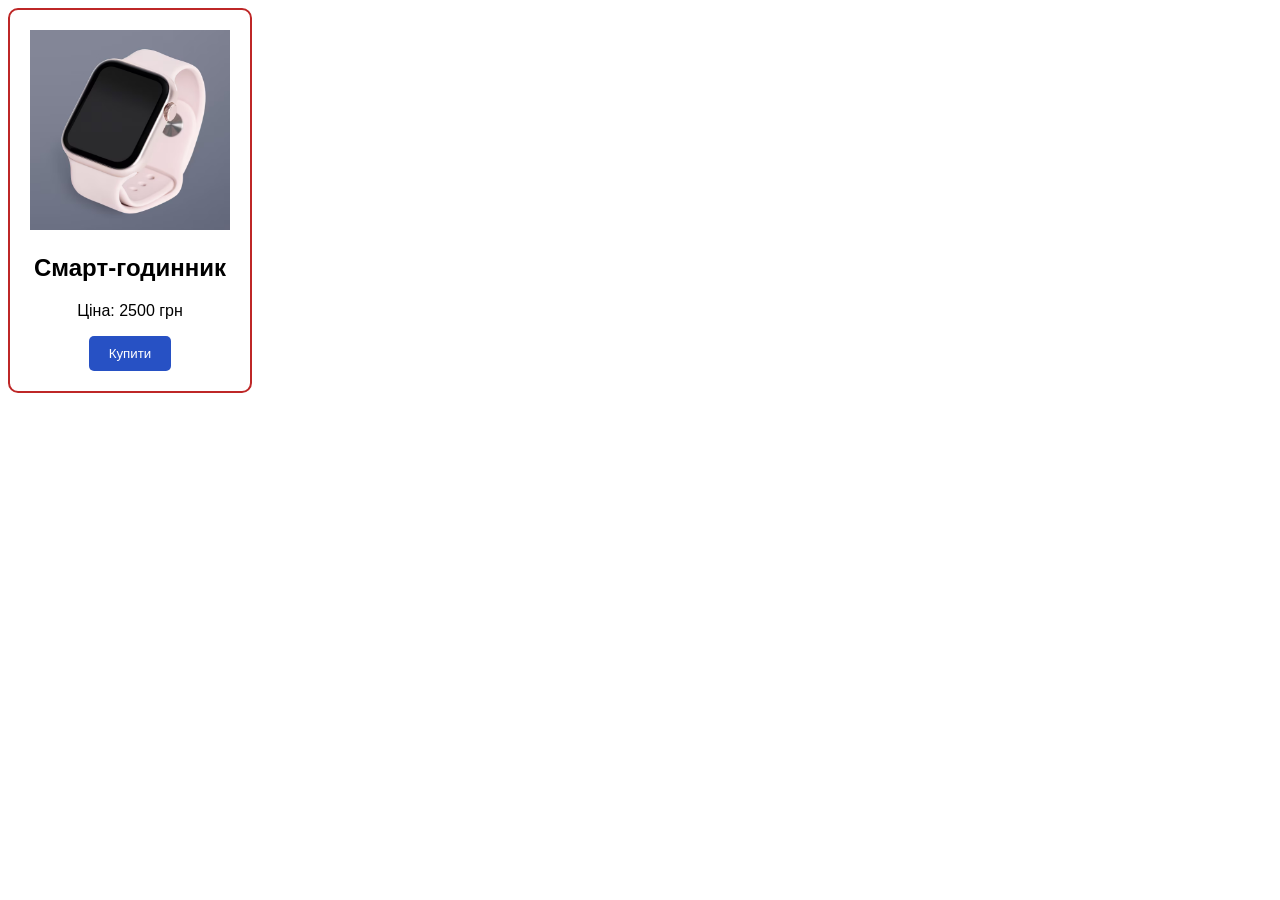
<file: lab01/variant_1/index.htm>
<!DOCTYPE html>
<html lang="uk">
<head>
    <meta charset="UTF-8">
    <title>Карточка товару</title>
    <link rel="stylesheet" href="style.css">
</head>
<body>

    <div class="card">
        <img src="smartwatch.avif" width="200" alt="Товар">
        <h2>Смарт-годинник</h2>
        <p>Ціна: 2500 грн</p>
        <button id="buy-btn">Купити</button>
    </div>

    <script src="script.js"></script>
</body>
</html>
</file>
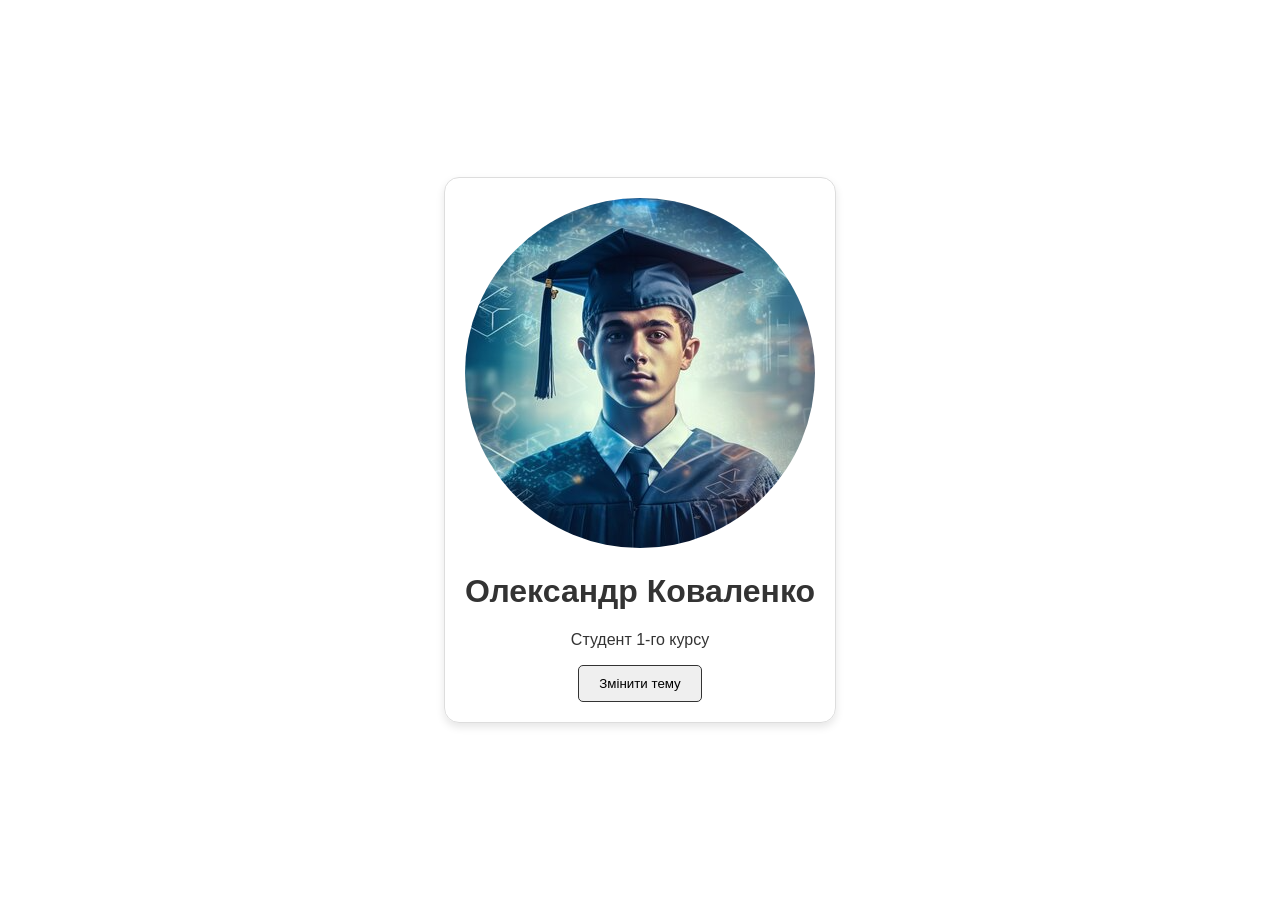
<file: lab01/variant_2/index.htm>
<!DOCTYPE html>
<html lang="uk">
<head>
    <meta charset="UTF-8">
    <title>Профіль користувача</title>
    <link rel="stylesheet" href="style.css">
</head>
<body>

    <div class="profile-card">
        <img src="avatar.png" alt="Аватар" style="border-radius: 50%;">
        <h1>Олександр Коваленко</h1>
        <p>Студент 1-го курсу</p>
        
        <button id="theme-toggle">Змінити тему</button>
    </div>

    <script src="script.js"></script>
</body>
</html>
</file>
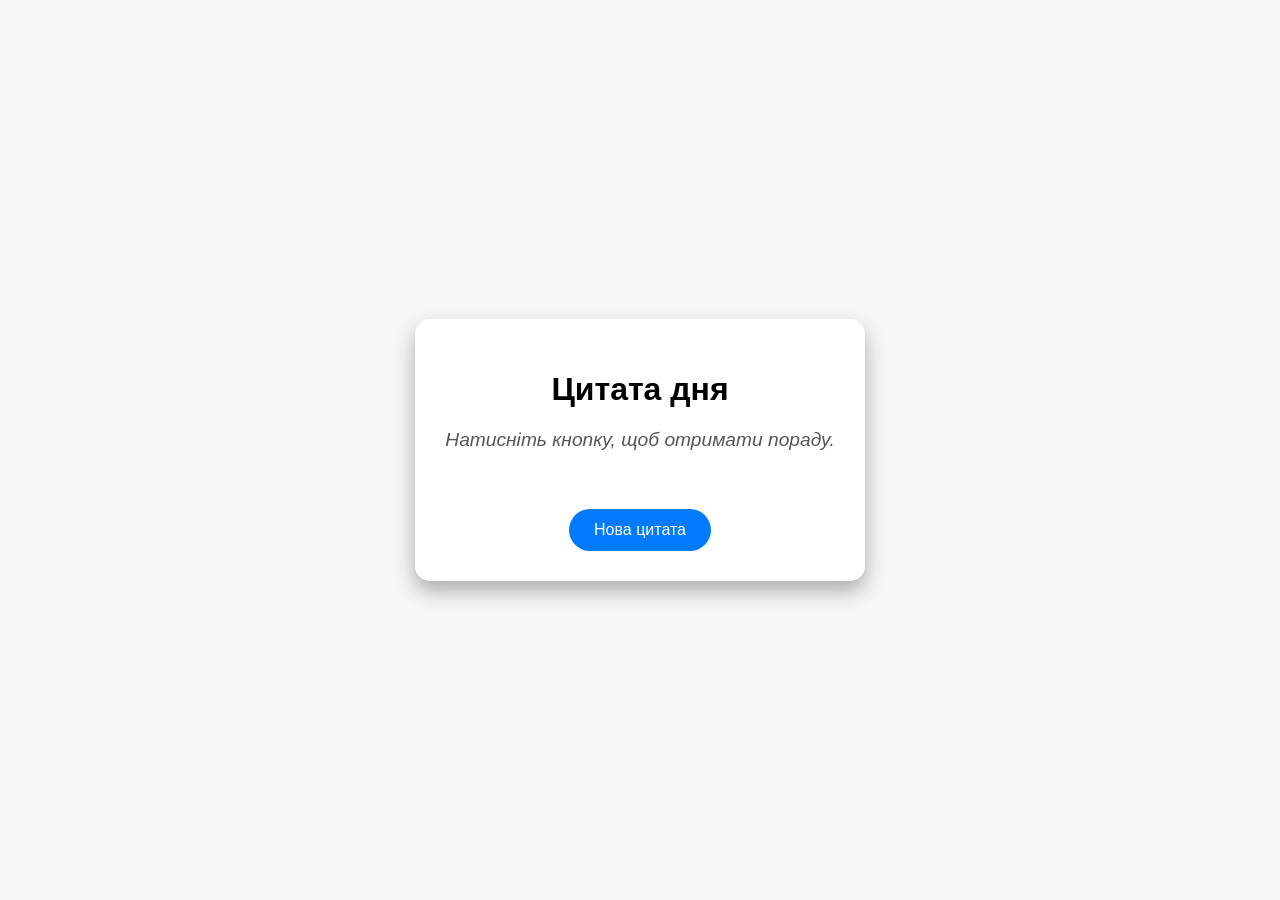
<file: lab01/variant_3/index.htm>
<!DOCTYPE html>
<html lang="uk">
<head>
    <meta charset="UTF-8">
    <title>Генератор цитат</title>
    <link rel="stylesheet" href="style.css">
</head>
<body>

    <div class="quote-box">
        <h1>Цитата дня</h1>
        <p id="quote-text">Натисніть кнопку, щоб отримати пораду.</p>
        
        <button id="next-btn">Нова цитата</button>
    </div>

    <script src="script.js"></script>
</body>
</html>
</file>
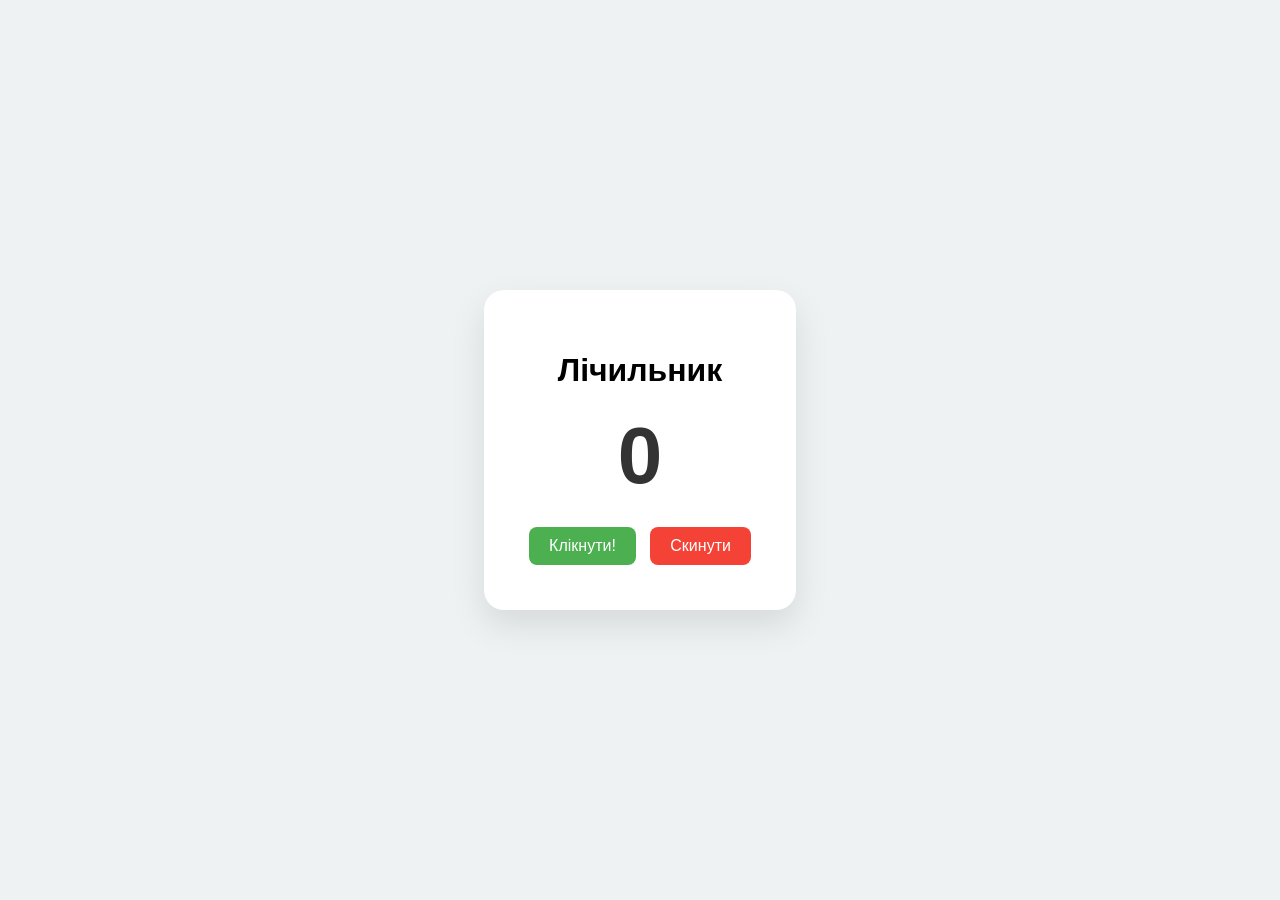
<file: lab01/variant_4/index.htm>
<!DOCTYPE html>
<html lang="uk">
<head>
    <meta charset="UTF-8">
    <title>Лічильник кліків</title>
    <link rel="stylesheet" href="style.css">
</head>
<body>

    <div class="counter-container">
        <h1>Лічильник</h1>
        <div id="counter-value">0</div>
        
        <div class="buttons">
            <button id="click-btn">Клікнути!</button>
            <button id="reset-btn">Скинути</button>
        </div>
    </div>

    <script src="script.js"></script>
</body>
</html>
</file>
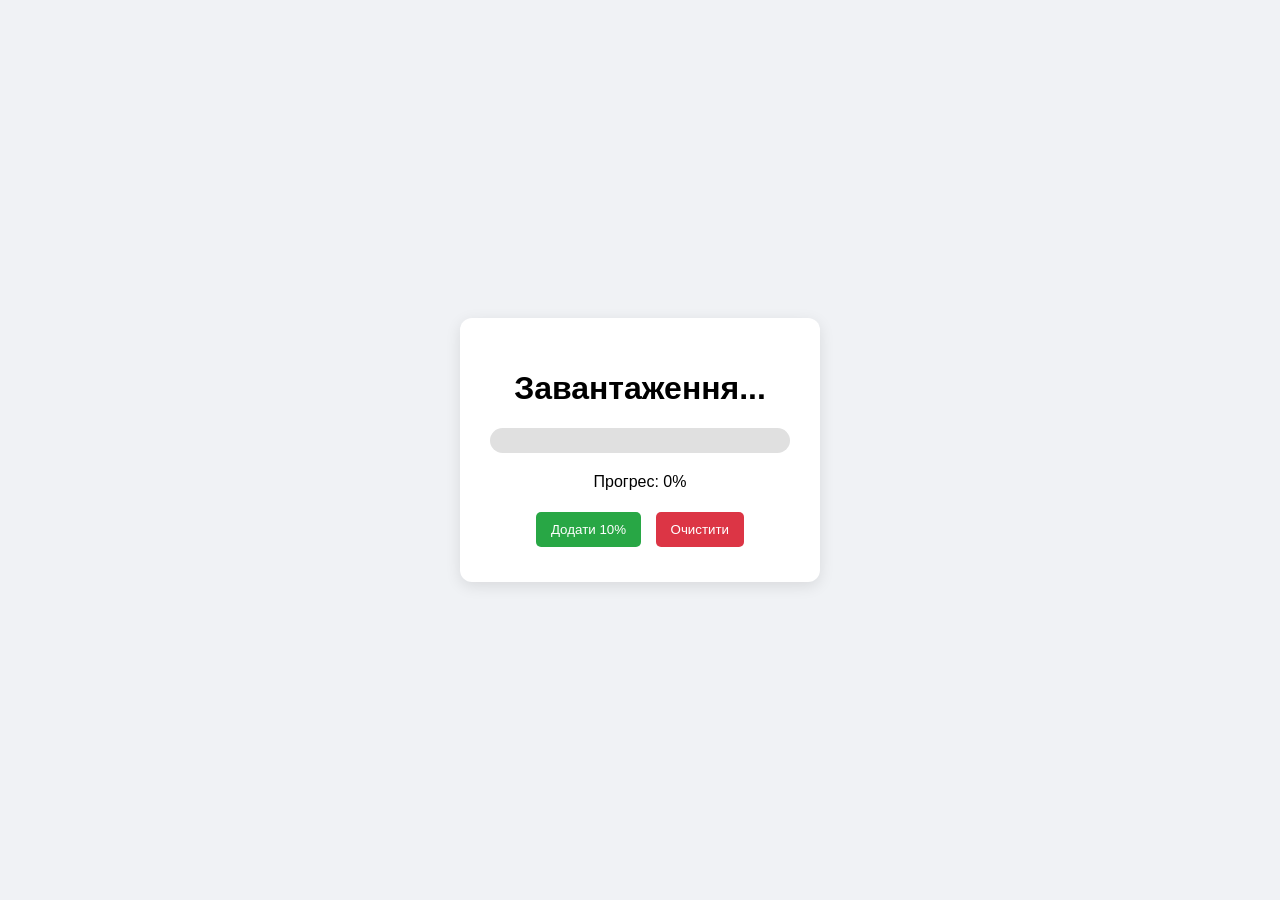
<file: lab01/variant_5/index.htm>
<!DOCTYPE html>
<html lang="uk">
<head>
    <meta charset="UTF-8">
    <title>Індикатор прогресу</title>
    <link rel="stylesheet" href="style.css">
</head>
<body>

    <div class="container">
        <h1>Завантаження...</h1>
        
        <div class="progress-box">
            <div id="progress-bar"></div>
        </div>

        <p id="status">Прогрес: 0%</p>
        <button id="add-btn">Додати 10%</button>
        <button id="reset-btn">Очистити</button>
    </div>

    <script src="script.js"></script>
</body>
</html>
</file>
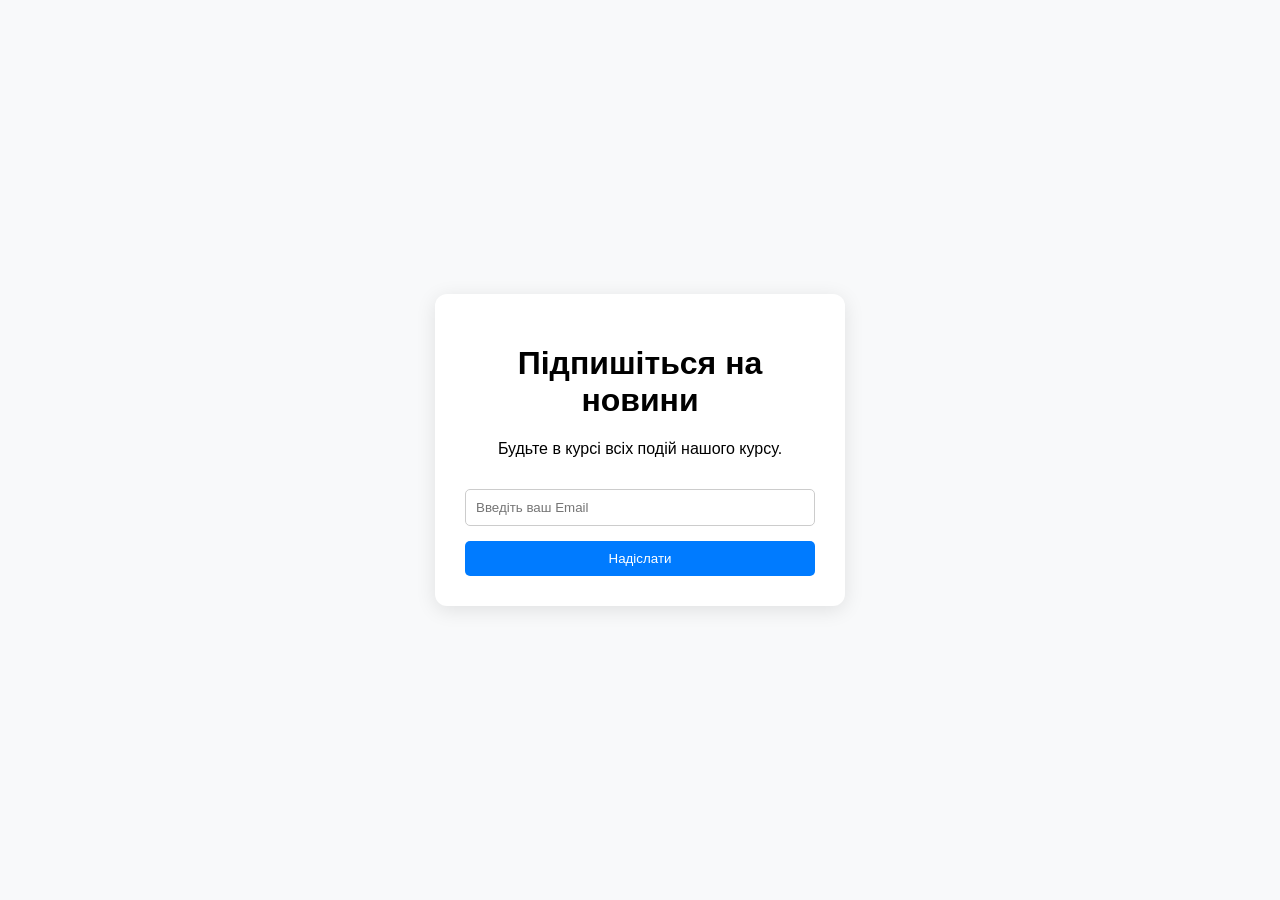
<file: lab01/variant_6/index.htm>
<!DOCTYPE html>
<html lang="uk">
<head>
    <meta charset="UTF-8">
    <title>Форма підписки</title>
    <link rel="stylesheet" href="style.css">
</head>
<body>

    <div class="container">
        <div id="form-block">
            <h1>Підпишіться на новини</h1>
            <p>Будьте в курсі всіх подій нашого курсу.</p>
            <input type="email" placeholder="Введіть ваш Email" id="email-input">
            <button id="send-btn">Надіслати</button>
        </div>

        <div id="success-block" class="hidden">
            <div class="icon">✅</div>
            <h1>Дякуємо!</h1>
            <p>Ви успішно підписалися на оновлення.</p>
            <button id="back-btn">Назад</button>
        </div>
    </div>

    <script src="script.js"></script>
</body>
</html>
</file>
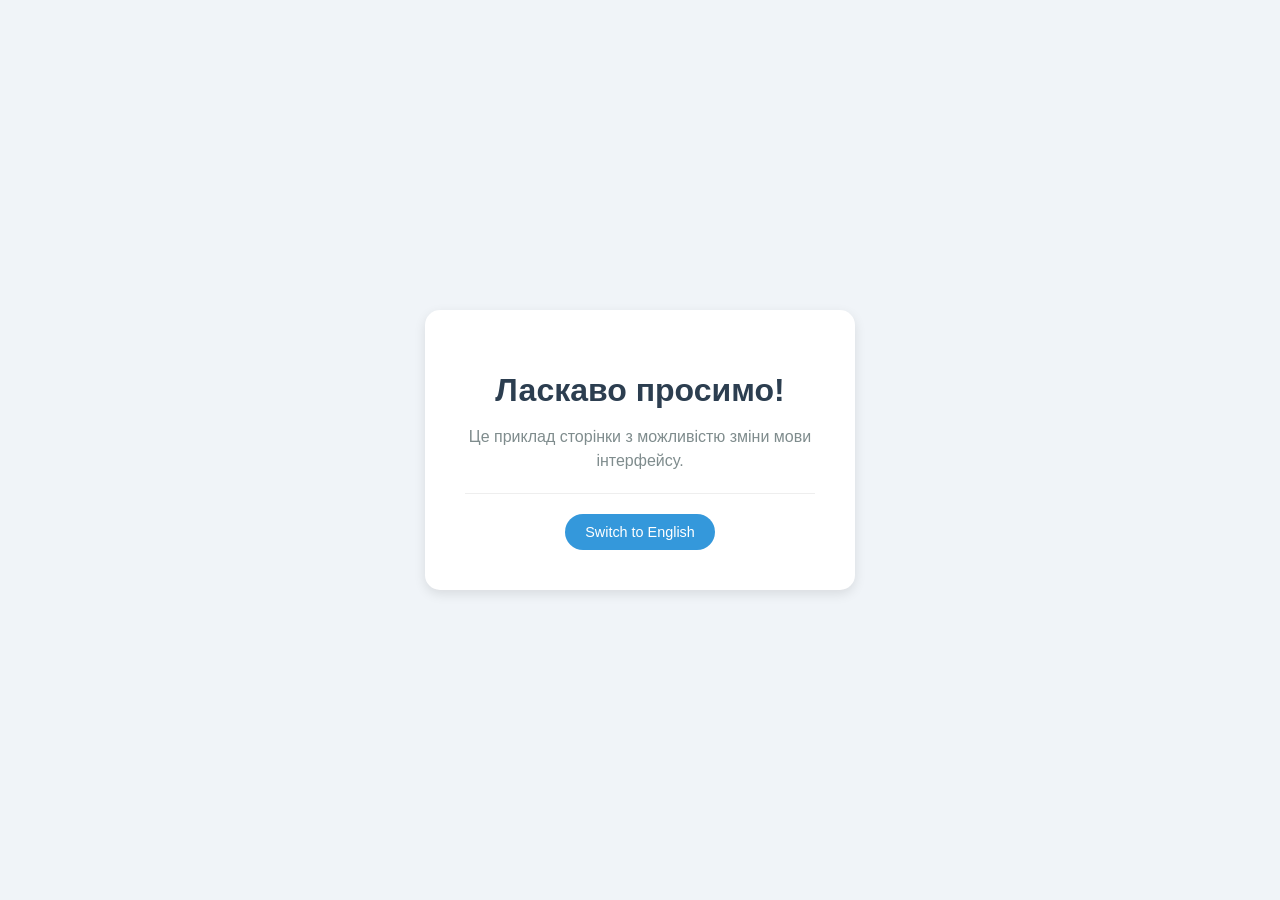
<file: lab01/variant_7/index.htm>
<!DOCTYPE html>
<html lang="uk">
<head>
    <meta charset="UTF-8">
    <title>Перемикач мови</title>
    <link rel="stylesheet" href="style.css">
</head>
<body>

    <div class="container">
        <h1 id="title">Ласкаво просимо!</h1>
        <p id="description">Це приклад сторінки з можливістю зміни мови інтерфейсу.</p>
        
        <hr>
        
        <button id="lang-btn">Switch to English</button>
    </div>

    <script src="script.js"></script>
</body>
</html>
</file>
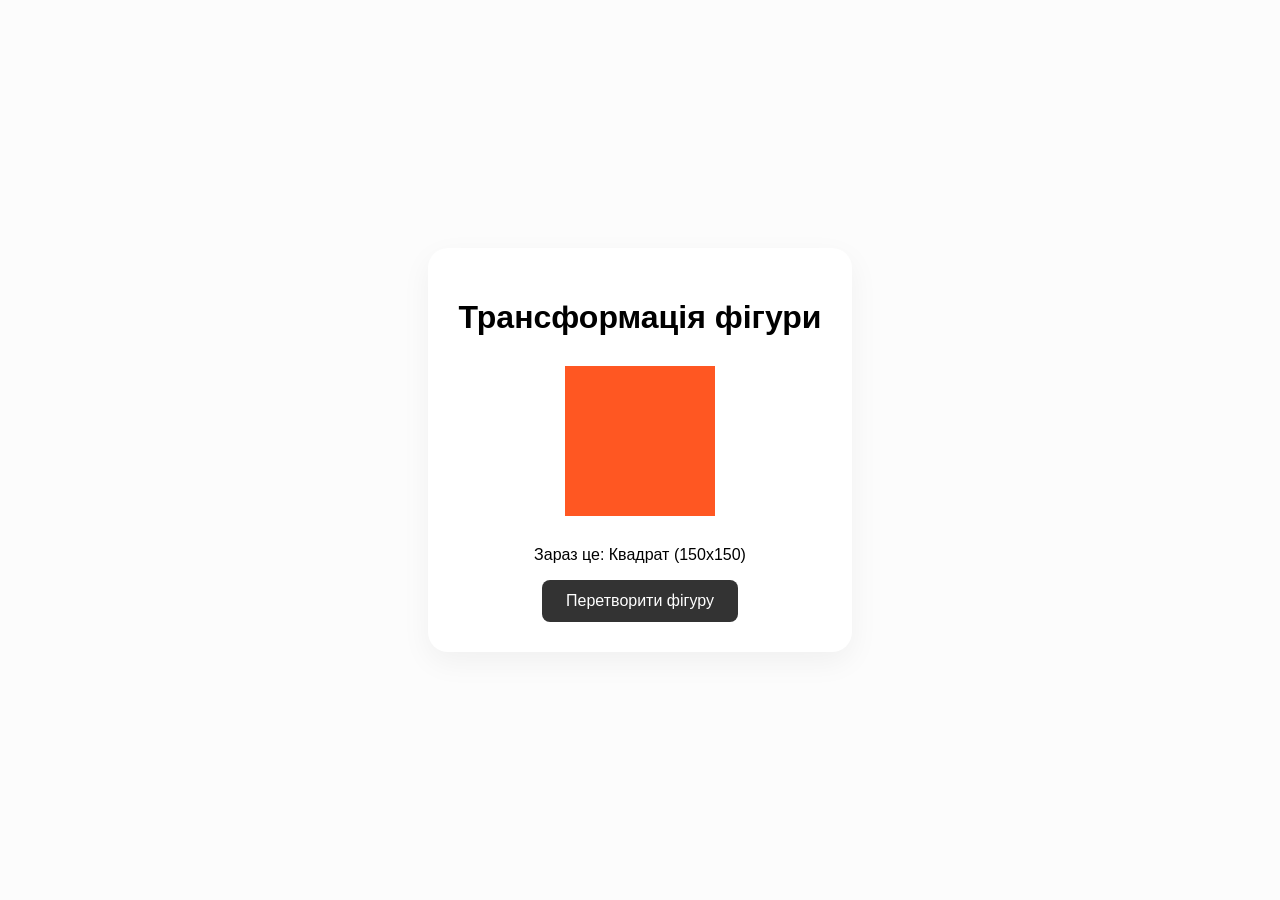
<file: lab01/variant_8/index.htm>
<!DOCTYPE html>
<html lang="uk">
<head>
    <meta charset="UTF-8">
    <title>Геометрична фігура</title>
    <link rel="stylesheet" href="style.css">
</head>
<body>

    <div class="container">
        <h1>Трансформація фігури</h1>
        
        <div id="shape" class="square"></div>
        
        <p id="shape-info">Зараз це: Квадрат (150x150)</p>
        <button id="transform-btn">Перетворити фігуру</button>
    </div>

    <script src="script.js"></script>
</body>
</html>
</file>
<file: lab01/variant_1/style.css>
/* Стиль для всієї картки */
.card {
    border: 2px solid #be2727;
    width: 200px;
    padding: 20px;
    text-align: center;
    font-family: Arial, sans-serif;
    border-radius: 10px;
}

/* Початковий стиль кнопки */
#buy-btn {
    background-color: #2751c4; /* Зелений */
    color: white;
    border: none;
    padding: 10px 20px;
    cursor: pointer;
    border-radius: 5px;
    transition: 0.3s; /* Плавна зміна кольору */
}

/* Стиль, який додасть JavaScript після кліку */
.in-cart {
    background-color: #6c757d !important; /* Сірий */
}
</file>
<file: lab01/variant_2/style.css>
/* Базові стилі для світлої теми */
body {
    font-family: sans-serif;
    display: flex;
    justify-content: center;
    align-items: center;
    height: 100vh;
    margin: 0;
    background-color: #ffffff; /* Білий фон */
    color: #333333; /* Темний текст */
    transition: 0.5s; /* Плавно змінюємо кольори */
}

.profile-card {
    border: 1px solid #ddd;
    padding: 20px;
    text-align: center;
    border-radius: 15px;
    box-shadow: 0 4px 8px rgba(0,0,0,0.1);
}

button {
    padding: 10px 20px;
    cursor: pointer;
    border-radius: 5px;
    border: 1px solid #333;
}

/* Стилі для ТЕМНОЇ ТЕМИ (активуються через JS) */
body.dark-theme {
    background-color: #1a1a1a; /* Чорний фон */
    color: #f0f0f0; /* Світлий текст */
}

body.dark-theme .profile-card {
    border-color: #444;
}

body.dark-theme button {
    background-color: #f0f0f0;
    color: #1a1a1a;
}
</file>
<file: lab01/variant_3/style.css>
body {
    font-family: 'Segoe UI', Tahoma, Geneva, Verdana, sans-serif;
    display: flex;
    justify-content: center;
    align-items: center;
    height: 100vh;
    background-color: #f4f7f6;
    margin: 0;
}

.quote-box {
    background: rgb(255, 255, 255);
    padding: 30px;
    border-radius: 15px;
    box-shadow: 0 10px 20px rgba(0,0,0,0.3);
    text-align: center;
    max-width: 400px;
}

#quote-text {
    font-style: italic;
    font-size: 1.2rem;
    color: #555;
    margin: 20px 0;
    min-height: 60px; /* Щоб блок не "стрибав" при зміні тексту */
}

button {
    background-color: #007bff;
    color: white;
    border: none;
    padding: 12px 25px;
    border-radius: 25px;
    cursor: pointer;
    font-size: 1rem;
}

button:hover {
    background-color: #0056b3;
}
</file>
<file: lab01/variant_4/style.css>
body {
    font-family: 'Segoe UI', sans-serif;
    display: flex;
    justify-content: center;
    align-items: center;
    height: 100vh;
    background-color: #eef2f3;
    margin: 0;
}

.counter-container {
    background: white;
    padding: 40px;
    border-radius: 20px;
    box-shadow: 0 15px 35px rgba(0,0,0,0.1);
    text-align: center;
}

#counter-value {
    font-size: 5rem;
    font-weight: bold;
    color: #333;
    margin: 20px 0;
}

button {
    padding: 10px 20px;
    font-size: 1rem;
    cursor: pointer;
    border: none;
    border-radius: 8px;
    margin: 5px;
    transition: 0.2s;
}

/* Кнопка кліку */
#click-btn {
    background-color: #4caf50;
    color: white;
}

#click-btn:hover {
    background-color: #45a049;
}

/* Кнопка скидання */
#reset-btn {
    background-color: #f44336;
    color: white;
}

#reset-btn:hover {
    background-color: #da190b;
}
</file>
<file: lab01/variant_5/style.css>
body {
    font-family: Arial, sans-serif;
    display: flex;
    justify-content: center;
    align-items: center;
    height: 100vh;
    background-color: #f0f2f5;
    margin: 0;
}

.container {
    background: white;
    padding: 30px;
    border-radius: 12px;
    box-shadow: 0 4px 15px rgba(0,0,0,0.1);
    text-align: center;
    width: 300px;
}

/* Зовнішня рамка (сіра смужка) */
.progress-box {
    width: 100%;
    height: 25px;
    background-color: #e0e0e0;
    border-radius: 15px;
    overflow: hidden; /* Щоб внутрішня смужка не вилазила за краї */
    margin: 20px 0;
}

/* Внутрішня смужка (синя) */
#progress-bar {
    width: 0%; /* Початкова ширина */
    height: 100%;
    background-color: #007bff;
    transition: width 0.4s ease; /* Плавний рух смужки */
}

button {
    padding: 10px 15px;
    cursor: pointer;
    border: none;
    border-radius: 5px;
    margin: 5px;
}

#add-btn { background-color: #28a745; color: white; }
#reset-btn { background-color: #dc3545; color: white; }
</file>
<file: lab01/variant_6/style.css>
body {
    font-family: 'Segoe UI', sans-serif;
    display: flex;
    justify-content: center;
    align-items: center;
    height: 100vh;
    background-color: #f8f9fa;
    margin: 0;
}

.container {
    background: white;
    padding: 30px;
    border-radius: 12px;
    box-shadow: 0 4px 20px rgba(0,0,0,0.1);
    text-align: center;
    width: 350px;
}

input {
    width: 100%;
    padding: 10px;
    margin: 15px 0;
    border: 1px solid #ccc;
    border-radius: 5px;
    box-sizing: border-box; /* Щоб падінги не розширювали інпут */
}

button {
    background-color: #007bff;
    color: white;
    border: none;
    padding: 10px 20px;
    border-radius: 5px;
    cursor: pointer;
    width: 100%;
}

button:hover {
    background-color: #0056b3;
}

.icon {
    font-size: 50px;
    margin-bottom: 10px;
}

/* Спеціальний клас для приховування елементів */
.hidden {
    display: none;
}
</file>
<file: lab01/variant_7/style.css>
body {
    font-family: 'Segoe UI', Tahoma, sans-serif;
    display: flex;
    justify-content: center;
    align-items: center;
    height: 100vh;
    background-color: #f0f4f8;
    margin: 0;
}

.container {
    background: white;
    padding: 40px;
    border-radius: 15px;
    box-shadow: 0 4px 12px rgba(0,0,0,0.1);
    text-align: center;
    width: 350px;
}

h1 {
    color: #2c3e50;
    margin-bottom: 10px;
}

p {
    color: #7f8c8d;
    line-height: 1.5;
}

hr {
    border: 0;
    border-top: 1px solid #eee;
    margin: 20px 0;
}

button {
    background-color: #3498db;
    color: white;
    border: none;
    padding: 10px 20px;
    border-radius: 25px;
    cursor: pointer;
    font-size: 0.9rem;
    transition: background 0.3s;
}

button:hover {
    background-color: #2980b9;
}
</file>
<file: lab01/variant_8/style.css>
body {
    font-family: 'Arial', sans-serif;
    display: flex;
    justify-content: center;
    align-items: center;
    height: 100vh;
    background-color: #fcfcfc;
    margin: 0;
}

.container {
    text-align: center;
    background: white;
    padding: 30px;
    border-radius: 20px;
    box-shadow: 0 10px 30px rgba(0,0,0,0.05);
}

/* Початковий стан: Квадрат */
#shape {
    width: 150px;
    height: 150px;
    background-color: #ff5722; /* Помаранчевий */
    margin: 30px auto;
    transition: all 0.6s ease; /* Плавна зміна форми, кольору та розміру */
}

/* Стан після трансформації: Велике коло */
#shape.circle {
    width: 200px;
    height: 200px;
    background-color: #673ab7; /* Фіолетовий */
    border-radius: 50%; /* Робимо коло */
}

button {
    background-color: #333;
    color: white;
    border: none;
    padding: 12px 24px;
    border-radius: 8px;
    cursor: pointer;
    font-size: 1rem;
}

button:active {
    transform: scale(0.95);
}
</file>
